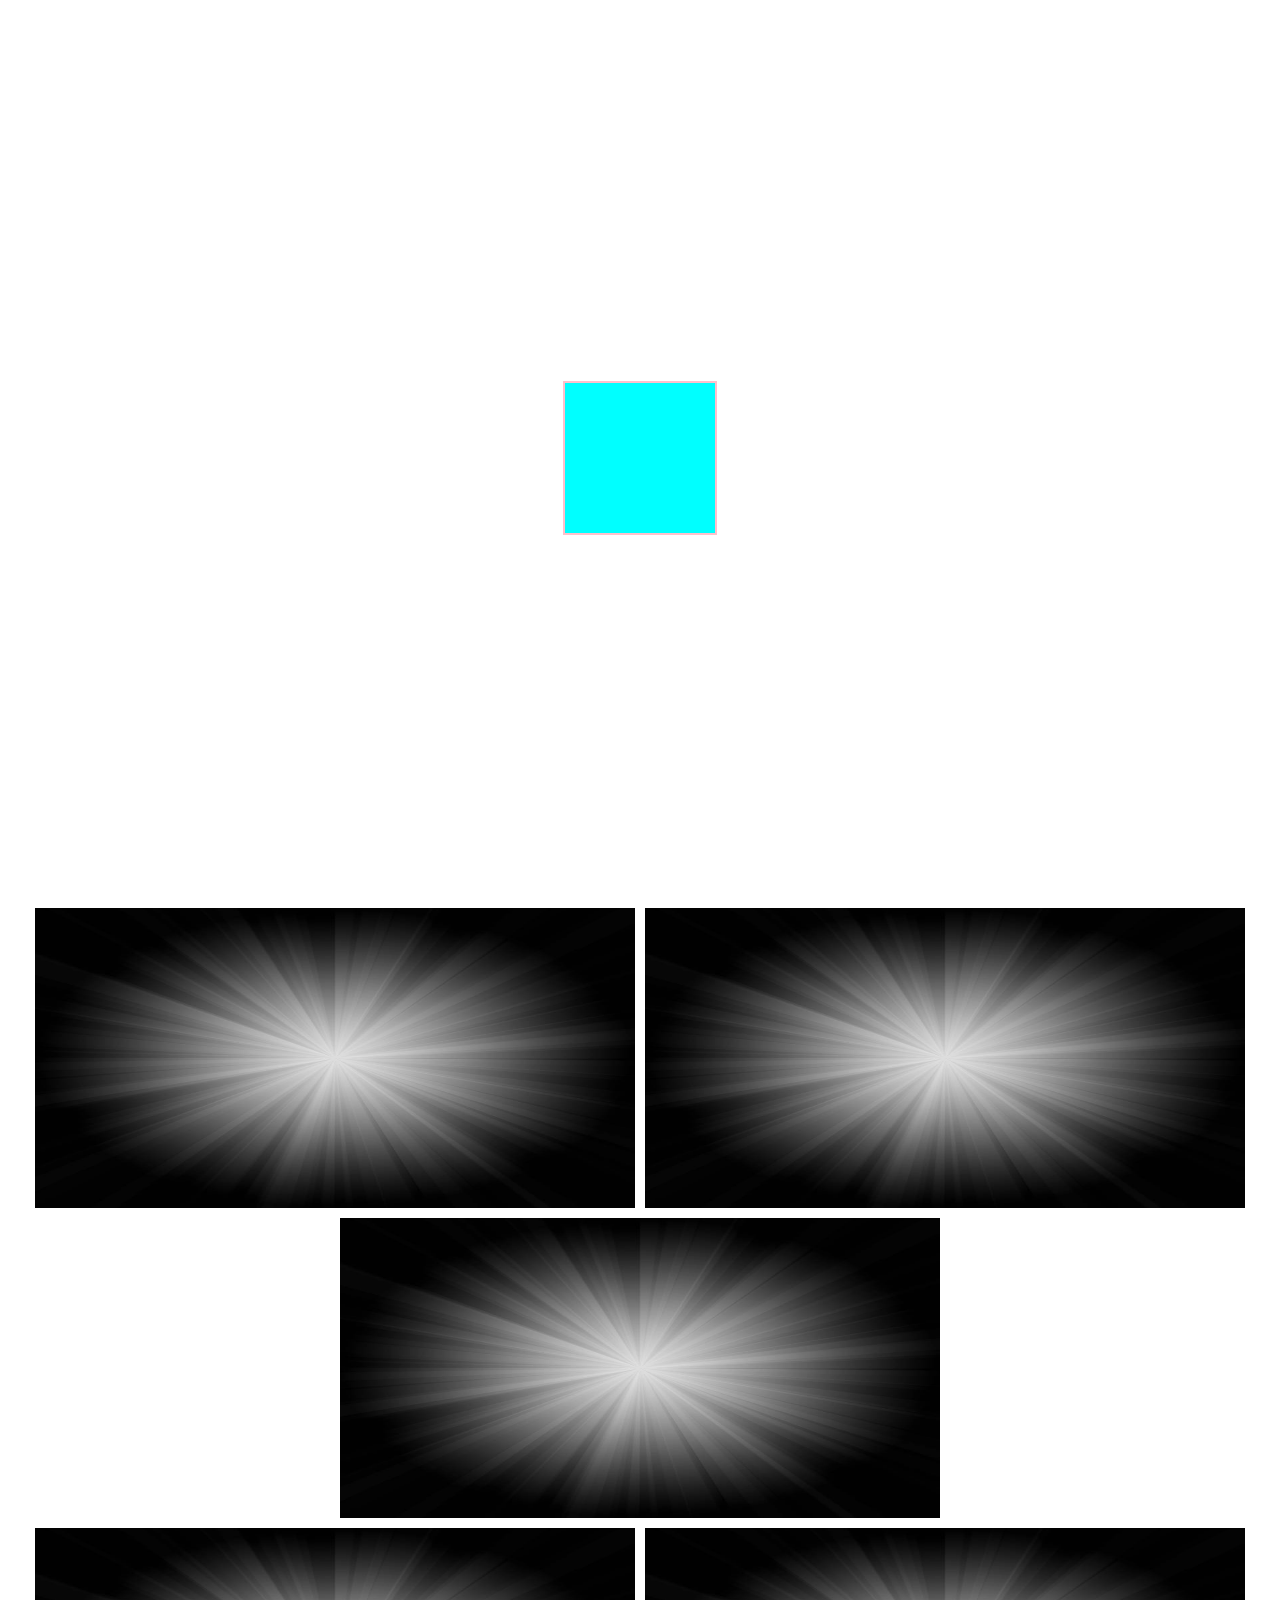
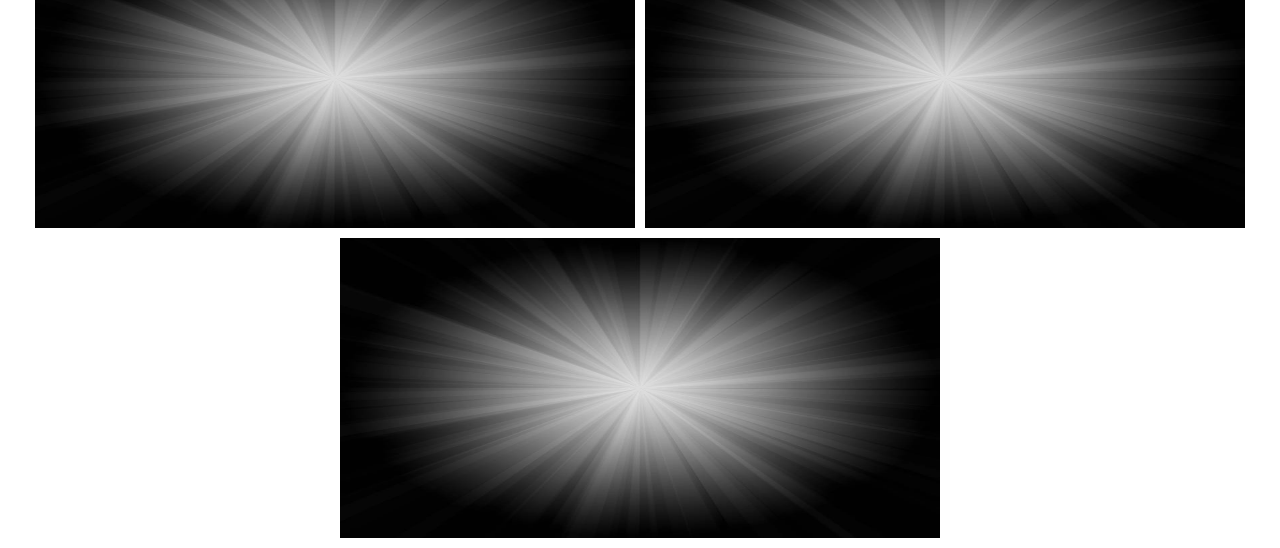
<file: index.html>
<!DOCTYPE html>
<html lang="en">
<head>
    <meta charset="UTF-8">
    <meta name="viewport" content="width=device-width, initial-scale=1.0">
    <link rel="stylesheet" href="style.css">
    <title>Document</title>
</head>
<body>
    <main>
    <header>
        <h1></h1>
    </header>

    <article>
        <img src="ray.jpg" alt="">
        <img src="ray.jpg" alt="">
        <img src="ray.jpg" alt="">
    </article>
    <article>
        <img src="ray.jpg" alt="">
        <img src="ray.jpg" alt="">
        <img src="ray.jpg" alt="">
    </article>
    </main>
</body>
</html>
</file>
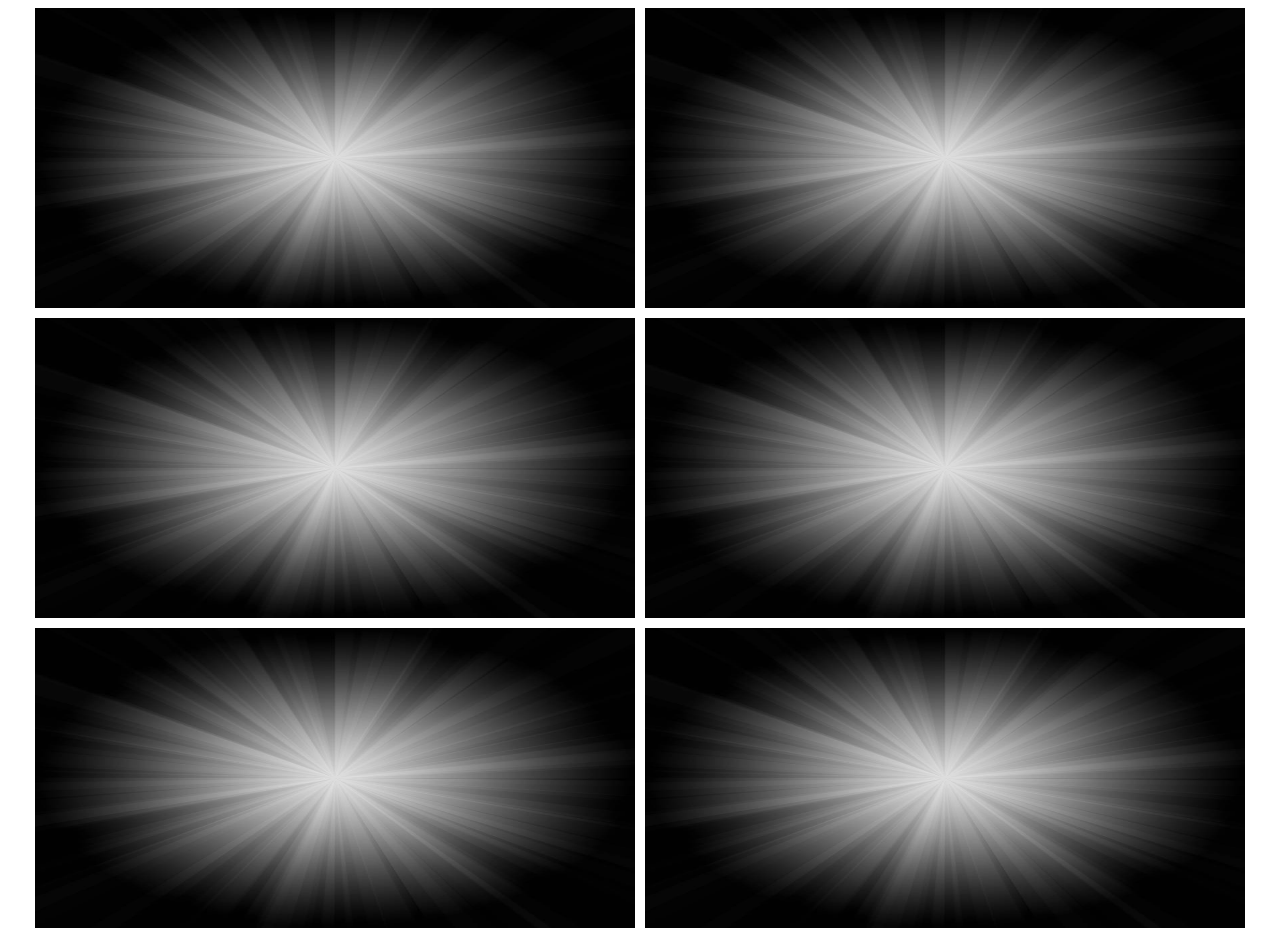
<file: act2.html>
<!DOCTYPE html>
<html lang="en">
<head>
    <meta charset="UTF-8">
    <meta name="viewport" content="width=device-width, initial-scale=1.0">
    <link rel="stylesheet" href="style.css">
    <title>Document</title>
</head>
<body>

    <article>
        <img src="ray.jpg" alt="">
        <img src="ray.jpg" alt="">
        <img src="ray.jpg" alt="">
        <img src="ray.jpg" alt="">
        <img src="ray.jpg" alt="">
        <img src="ray.jpg" alt="">
    </article>
   
</body>
</html>
</file>
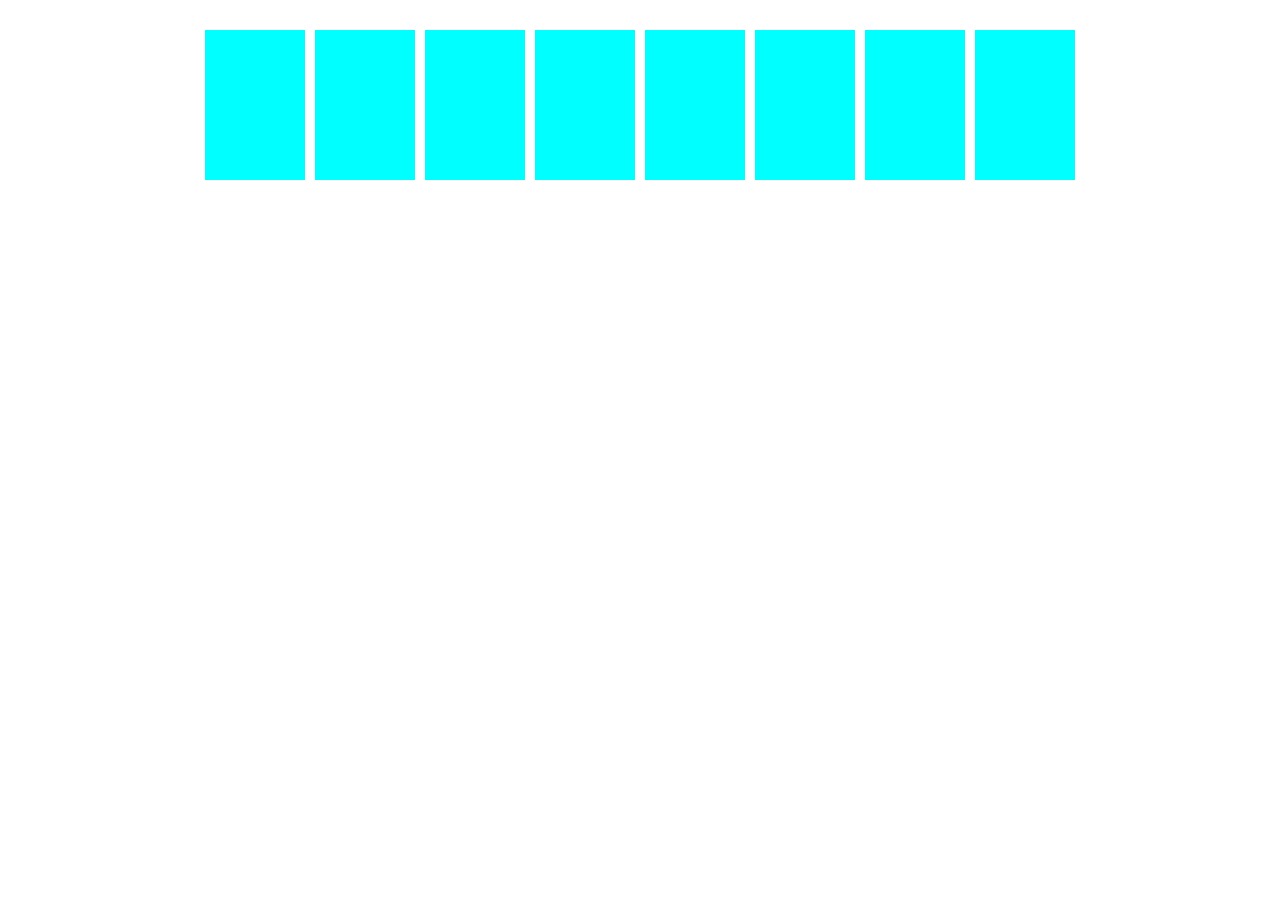
<file: act3.html>
<!DOCTYPE html>
<html lang="en">
<head>
    <meta charset="UTF-8">
    <meta name="viewport" content="width=device-width, initial-scale=1.0">
    <link rel="stylesheet" href="style.css">
    <title>Document</title>
</head>
<body>
    <main>
        <article>
            <h5></h5>
            <h5></h5>
            <h5></h5>
            <h5></h5>
            <h5></h5>
            <h5></h5>
            <h5></h5>
            <h5></h5>
        </article>
    </main>
</body>
</html>
</file>
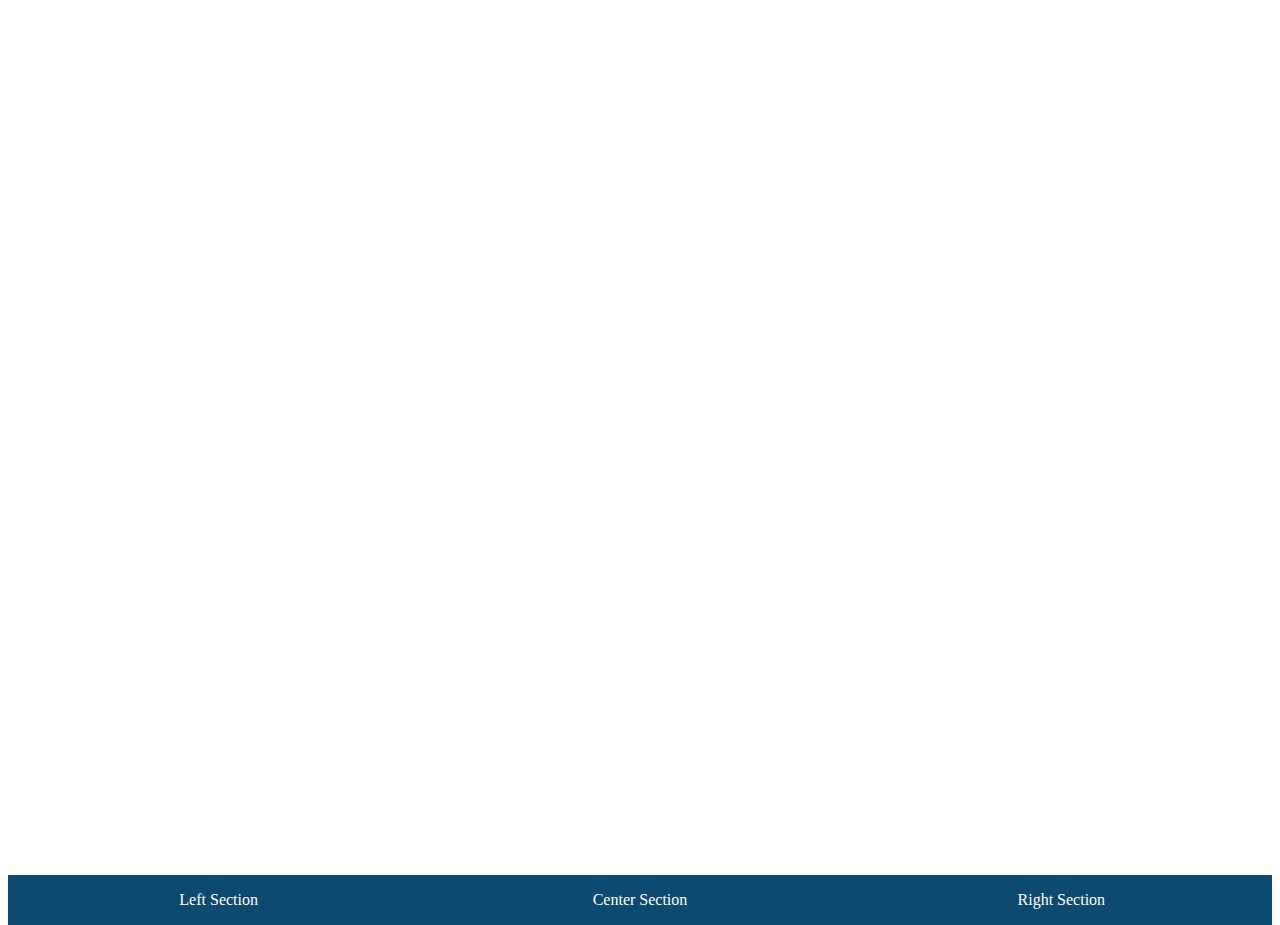
<file: act4.html>
<!DOCTYPE html>
<html lang="en">
<head>
    <meta charset="UTF-8">
    <meta name="viewport" content="width=device-width, initial-scale=1.0">
    <link rel="stylesheet" href="style.css">
    <title>Document</title>
</head>
<body>
    <footer>
        <p>Left Section</p>
        <p>Center Section</p>
        <p>Right Section</p>
    </footer>
</body>
</html>
</file>
<file: style.css>
/* activity 1 center an image*/
h1 {
  display: flex;
  justify-content: center;
  align-items: center;
  height: 150px;
  width: 150px;
  border: 2px solid pink;
  background-color: aqua;
}
header {
  display: flex;
  justify-content: center;
  align-items: center;
  height: 100vh;
}
/* activity 2 flex wrap*/
img {
  display: flex;
  justify-content: center;
  align-items: center;
  height: 100vh;
  width: 600px;
  height: 300px;
}
article {
  display: flex;
  flex-wrap: wrap;
  justify-content: center;
  align-items: center;
  gap: 10px;
  margin-bottom: 10px;
}
/* activity 3 media query*/
h5{
    background-color: aqua;
    width: 100px;
    height: 150px;
    display: flex;
    flex-wrap: wrap;
    justify-content: center;
    align-items: center;
}

/* footer */
p {
  width: 1200px;
  display: flex;
  justify-content: center;
  align-items: center;
  height: 50px;
  background-color: rgb(13, 74, 112);
  flex-wrap: wrap;
  color: white;
  margin-top: 100vh;
}

footer {
  display: flex;
  align-items:center;
  justify-content: center;
  height: 100vh;
}
</file>
